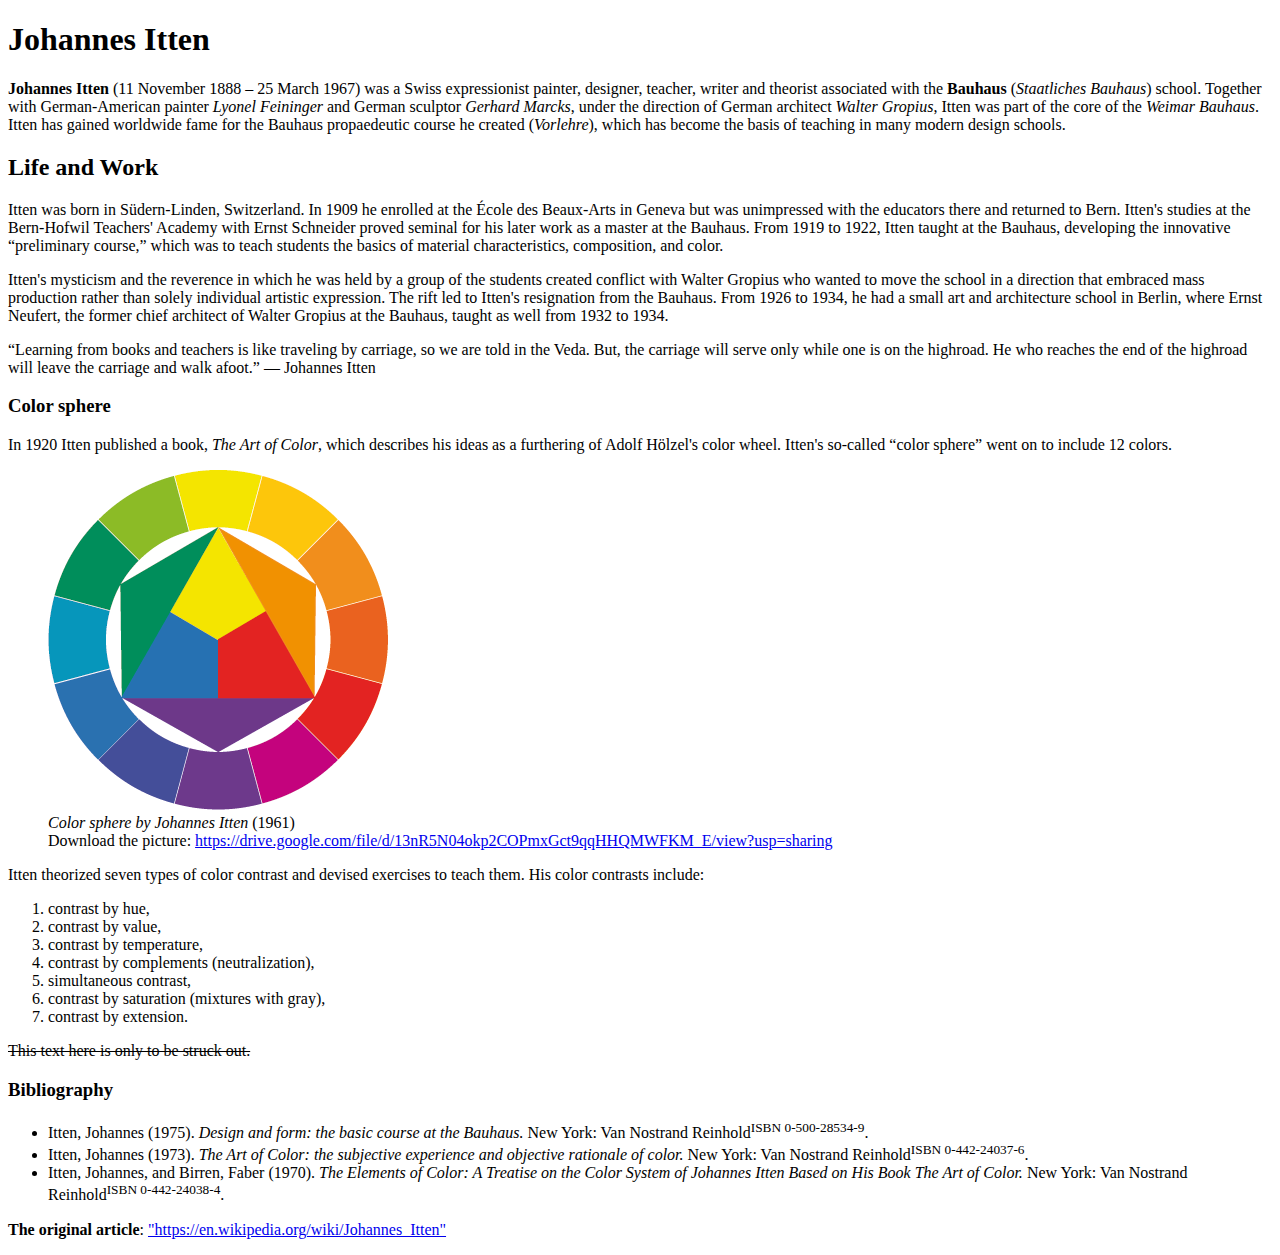
<file: 1/index.html>
<!DOCTYPE html>
<!--Вікторія Титаренко - Практика №1 - Верстка тексту-->
<html lang="en">
<head>
    <meta charset="UTF-8">
    <title>Johannes Itten</title>
</head>
<body>
    <h1>Johannes Itten</h1>
    <p>
        <strong>Johannes Itten</strong> (11 November 1888 – 25 March 1967) was a Swiss expressionist painter, designer, teacher, writer and theorist associated with the <strong>Bauhaus</strong> (<em>Staatliches Bauhaus</em>) school. Together with German-American painter <em>Lyonel Feininger</em> and German sculptor <em>Gerhard Marcks</em>, under the direction of German architect <em>Walter Gropius</em>, Itten was part of the core of the <em>Weimar Bauhaus</em>. Itten has gained worldwide fame for the Bauhaus propaedeutic course he created (<em>Vorlehre</em>), which has become the basis of teaching in many modern design schools.
    </p>

    <h2>Life and Work</h2>

    <p>
        Itten was born in Südern-Linden, Switzerland. In 1909 he enrolled at the École des Beaux-Arts in Geneva but was unimpressed with the educators there and returned to Bern. Itten's studies at the Bern-Hofwil Teachers' Academy with Ernst Schneider proved seminal for his later work as a master at the Bauhaus. From 1919 to 1922, Itten taught at the Bauhaus, developing the innovative “preliminary course,” which was to teach students the basics of material characteristics, composition, and color.
    </p>

    <p>
        Itten's mysticism and the reverence in which he was held by a group of the students created conflict with Walter Gropius who wanted to move the school in a direction that embraced mass production rather than solely individual artistic expression. The rift led to Itten's resignation from the Bauhaus. From 1926 to 1934, he had a small art and architecture school in Berlin, where Ernst Neufert, the former chief architect of Walter Gropius at the Bauhaus, taught as well from 1932 to 1934.
    </p>

    <p>
        <q>Learning from books and teachers is like traveling by carriage, so we are told in the Veda. But, the carriage will serve only while one is on the highroad. He who reaches the end of the highroad will leave the carriage and walk afoot.</q> — Johannes Itten 
    </p>

    <h3>Color sphere</h3>
    <p>
        In 1920 Itten published a book, <em>The Art of Color</em>, which describes his ideas as a furthering of Adolf Hölzel's color wheel. Itten's so-called “color sphere” went on to include 12 colors.  
    </p>
    <figure>
        <img src="Farbkreis_Itten_1961.png">
        <figcaption>
            <em>Color sphere by Johannes Itten</em> (1961)
        </figcaption> 
        <figcaption>   
            Download the picture: 
            <a href="https://drive.google.com/file/d/13nR5N04okp2COPmxGct9qqHHQMWFKM_E/view?usp=sharing">https://drive.google.com/file/d/13nR5N04okp2COPmxGct9qqHHQMWFKM_E/view?usp=sharing </a>
        </figcaption>

    </figure>
    
    <p>
        Itten theorized seven types of color contrast and devised exercises to teach them. His color contrasts include:
    </p>

    <ol>
        <li>contrast by hue,</li>
        <li>contrast by value,</li>
        <li>contrast by temperature,</li>
        <li>contrast by complements (neutralization),</li>
        <li>simultaneous contrast,</li>
        <li>contrast by saturation (mixtures with gray),</li>
        <li>contrast by extension.</li>
    </ol>

    <p><s>This text here is only to be struck out.</s></p>

    <h3>Bibliography</h3>
    <ul>
        <li>Itten, Johannes (1975). <em>Design and form: the basic course at the Bauhaus.</em> New York: Van Nostrand Reinhold<sup>ISBN 0-500-28534-9</sup>.</li>
        <li>Itten, Johannes (1973). <em>The Art of Color: the subjective experience and objective rationale of color.</em> New York: Van Nostrand Reinhold<sup>ISBN 0-442-24037-6</sup>. </li>
        <li>Itten, Johannes, and Birren, Faber (1970). <em>The Elements of Color: A Treatise on the Color System of Johannes Itten Based on His Book The Art of Color.</em> New York: Van Nostrand Reinhold<sup>ISBN 0-442-24038-4</sup>.</li>
    </ul>

    <p>
        <strong>The original article</strong>: <a href="https://en.wikipedia.org/wiki/Johannes_Itten">"https://en.wikipedia.org/wiki/Johannes_Itten"</a>

    </p>

    
</body>
</html>
</file>
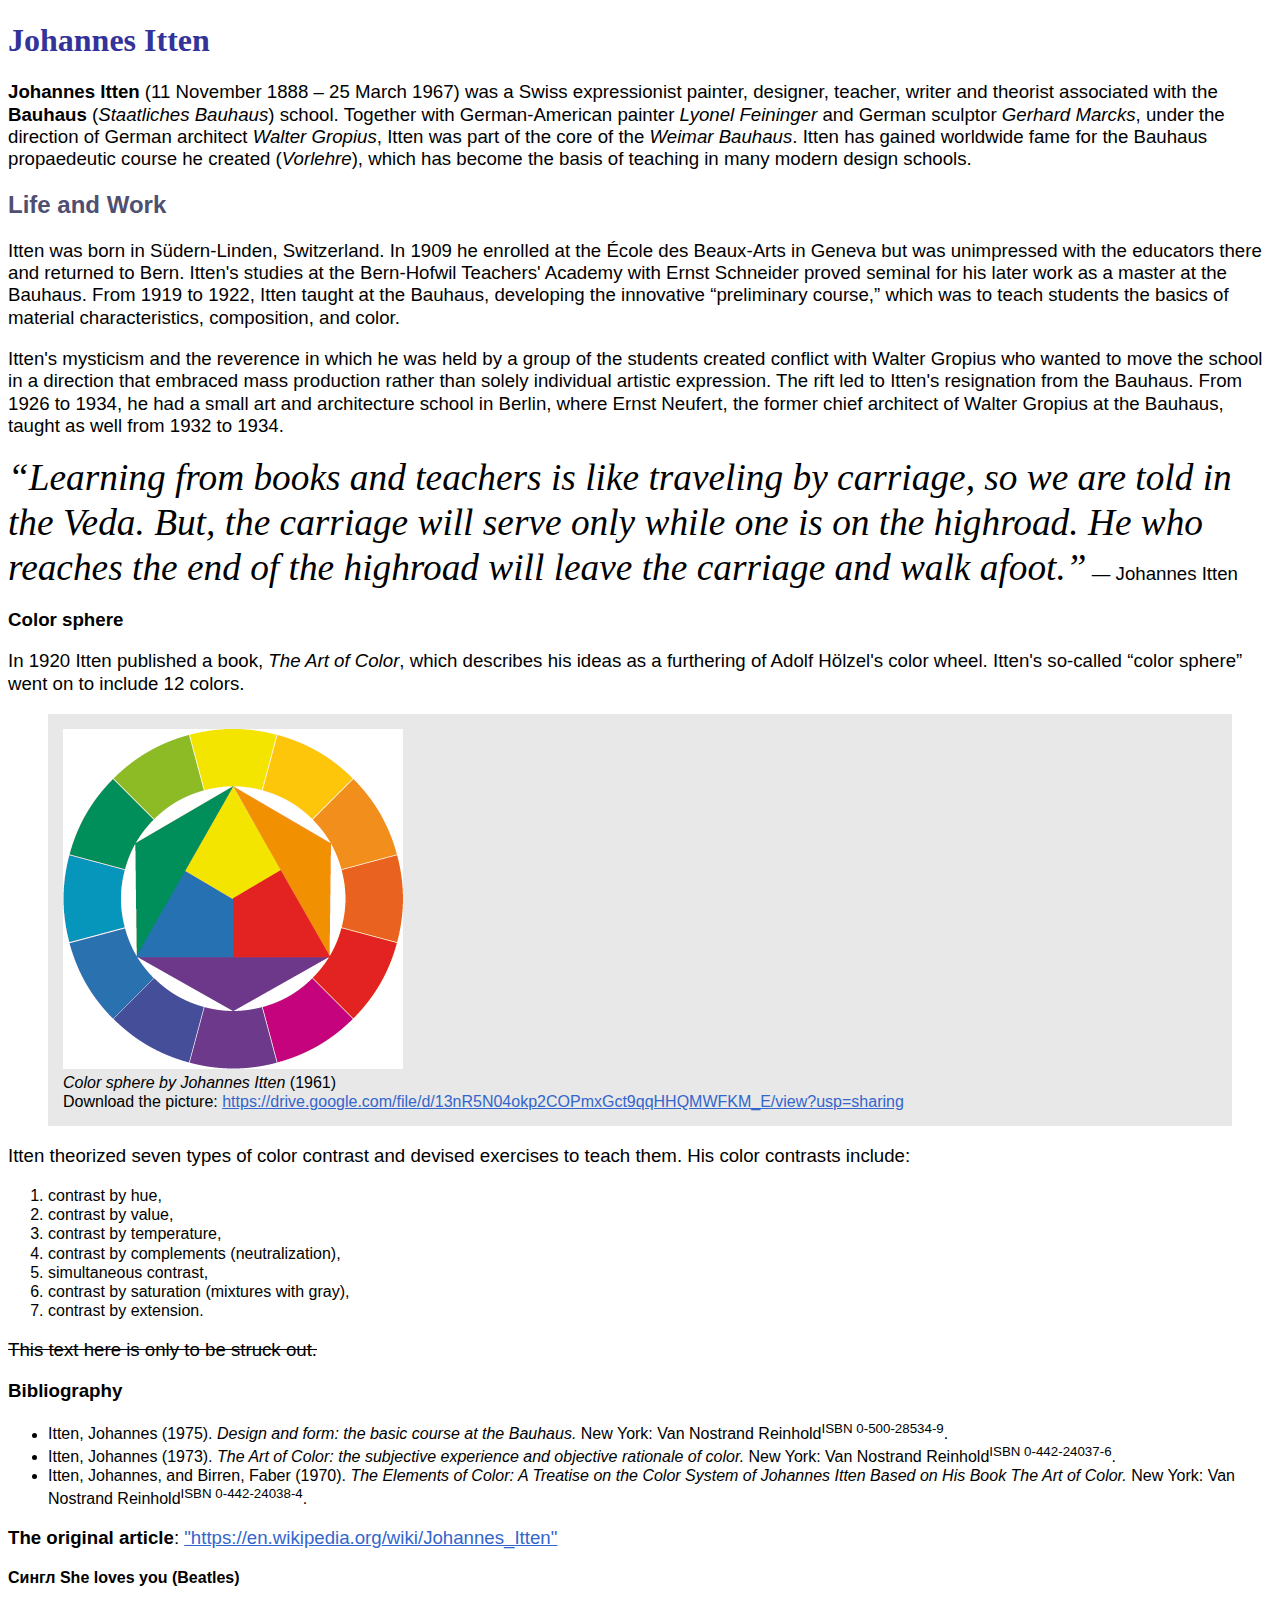
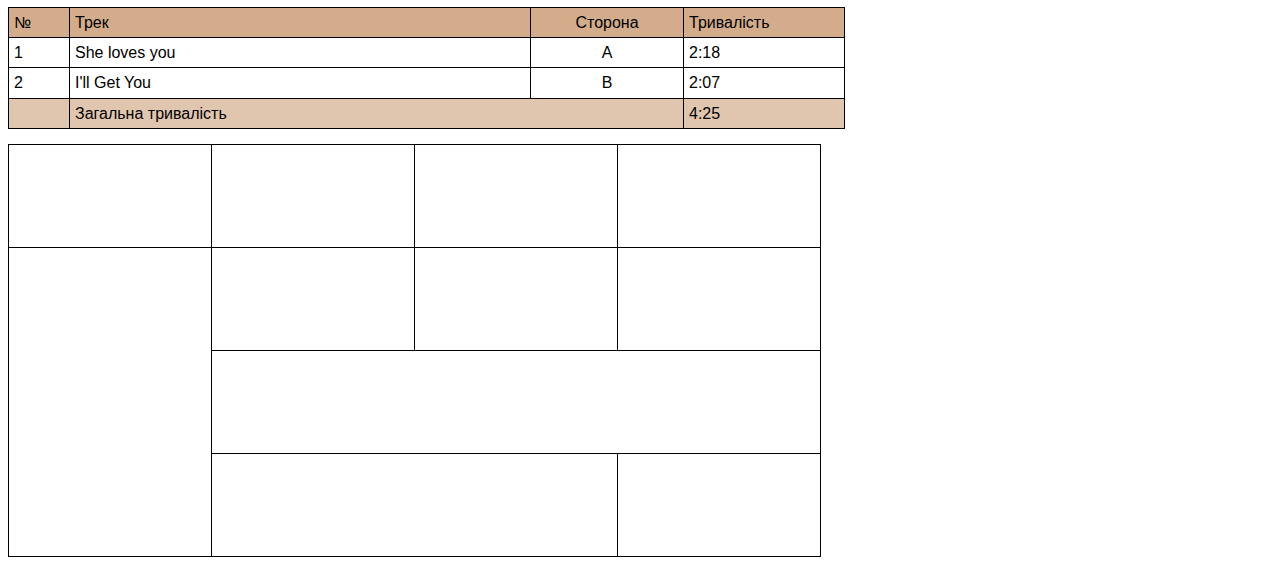
<file: 2/index.html>
<!DOCTYPE html>
<!--Вікторія Титаренко - Практика №2 - Підключення стилів та верстка таблиць-->
<html lang="en">
<head>
    <meta charset="UTF-8">
    <title>Johannes Itten</title>
    <link rel="stylesheet" type="text/css" href="style.css">
</head>
<body>
    <h1>Johannes Itten</h1>
    <p>
        <strong>Johannes Itten</strong> (11 November 1888 – 25 March 1967) was a Swiss expressionist painter, designer, teacher, writer and theorist associated with the <strong>Bauhaus</strong> (<em>Staatliches Bauhaus</em>) school. Together with German-American painter <em>Lyonel Feininger</em> and German sculptor <em>Gerhard Marcks</em>, under the direction of German architect <em>Walter Gropius</em>, Itten was part of the core of the <em>Weimar Bauhaus</em>. Itten has gained worldwide fame for the Bauhaus propaedeutic course he created (<em>Vorlehre</em>), which has become the basis of teaching in many modern design schools.
    </p>

    <h2>Life and Work</h2>

    <p>
        Itten was born in Südern-Linden, Switzerland. In 1909 he enrolled at the École des Beaux-Arts in Geneva but was unimpressed with the educators there and returned to Bern. Itten's studies at the Bern-Hofwil Teachers' Academy with Ernst Schneider proved seminal for his later work as a master at the Bauhaus. From 1919 to 1922, Itten taught at the Bauhaus, developing the innovative “preliminary course,” which was to teach students the basics of material characteristics, composition, and color.
    </p>

    <p>
        Itten's mysticism and the reverence in which he was held by a group of the students created conflict with Walter Gropius who wanted to move the school in a direction that embraced mass production rather than solely individual artistic expression. The rift led to Itten's resignation from the Bauhaus. From 1926 to 1934, he had a small art and architecture school in Berlin, where Ernst Neufert, the former chief architect of Walter Gropius at the Bauhaus, taught as well from 1932 to 1934.
    </p>

    <p>
        <q>Learning from books and teachers is like traveling by carriage, so we are told in the Veda. But, the carriage will serve only while one is on the highroad. He who reaches the end of the highroad will leave the carriage and walk afoot.</q> — Johannes Itten 
    </p>

    <h3>Color sphere</h3>
    <p>
        In 1920 Itten published a book, <em>The Art of Color</em>, which describes his ideas as a furthering of Adolf Hölzel's color wheel. Itten's so-called “color sphere” went on to include 12 colors.  
    </p>
    <figure>
        <img src="Farbkreis_Itten_1961.png">
        <figcaption>
            <em>Color sphere by Johannes Itten</em> (1961)
        </figcaption> 
        <figcaption>   
            Download the picture: 
            <a href="https://drive.google.com/file/d/13nR5N04okp2COPmxGct9qqHHQMWFKM_E/view?usp=sharing">https://drive.google.com/file/d/13nR5N04okp2COPmxGct9qqHHQMWFKM_E/view?usp=sharing </a>
        </figcaption>

    </figure>
    
    <p>
        Itten theorized seven types of color contrast and devised exercises to teach them. His color contrasts include:
    </p>

    <ol>
        <li>contrast by hue,</li>
        <li>contrast by value,</li>
        <li>contrast by temperature,</li>
        <li>contrast by complements (neutralization),</li>
        <li>simultaneous contrast,</li>
        <li>contrast by saturation (mixtures with gray),</li>
        <li>contrast by extension.</li>
    </ol>

    <p><s>This text here is only to be struck out.</s></p>

    <h3>Bibliography</h3>
    <ul>
        <li>Itten, Johannes (1975). <em>Design and form: the basic course at the Bauhaus.</em> New York: Van Nostrand Reinhold<sup>ISBN 0-500-28534-9</sup>.</li>
        <li>Itten, Johannes (1973). <em>The Art of Color: the subjective experience and objective rationale of color.</em> New York: Van Nostrand Reinhold<sup>ISBN 0-442-24037-6</sup>. </li>
        <li>Itten, Johannes, and Birren, Faber (1970). <em>The Elements of Color: A Treatise on the Color System of Johannes Itten Based on His Book The Art of Color.</em> New York: Van Nostrand Reinhold<sup>ISBN 0-442-24038-4</sup>.</li>
    </ul>

    <p>
        <strong>The original article</strong>: <a href="https://en.wikipedia.org/wiki/Johannes_Itten">"https://en.wikipedia.org/wiki/Johannes_Itten"</a>

    </p>
    <table>
        <caption>Сингл She loves you (Beatles)</caption>
        <thead>
            <tr>
                <td class="col-0">№</td>
                <td class="col-1">Трек</td>
                <td class="col-2">Сторона</td>
                <td class="col-3">Тривалість</td>
            </tr>
        </thead>
        <tfoot>
            <tr>
                <td class="col-0"></td>
                <td colspan="2" class="col-1">Загальна тривалість</td>
                
                <td class="col-3">4:25</td>
            </tr>
        </tfoot>
        <tbody>
            <tr>
                <td class="col-0">1</td>
                <td class="col-1">She loves you</td>
                <td class="col-2">А</td>
                <td class="col-3">2:18</td>
            </tr>
            <tr>
                <td class="col-0">2</td>
                <td class="col-1">I'll Get You</td>
                <td class="col-2">B</td>
                <td class="col-3">2:07</td>
            </tr>
        </tbody>
            
    </table>

    <table class="t2">
        <tr>
            <td></td>
            <td></td>
            <td></td>
            <td></td>
        </tr>

        <tr>
            <td rowspan="3"></td>
            <td></td>
            <td></td>
            <td></td> 
        </tr>

        <tr>
            <td colspan="3"></td> 
        </tr>

        <tr>
            <td colspan="2"></td>
            <td></td>
        </tr>
    </table>
    
</body>
</html>
</file>
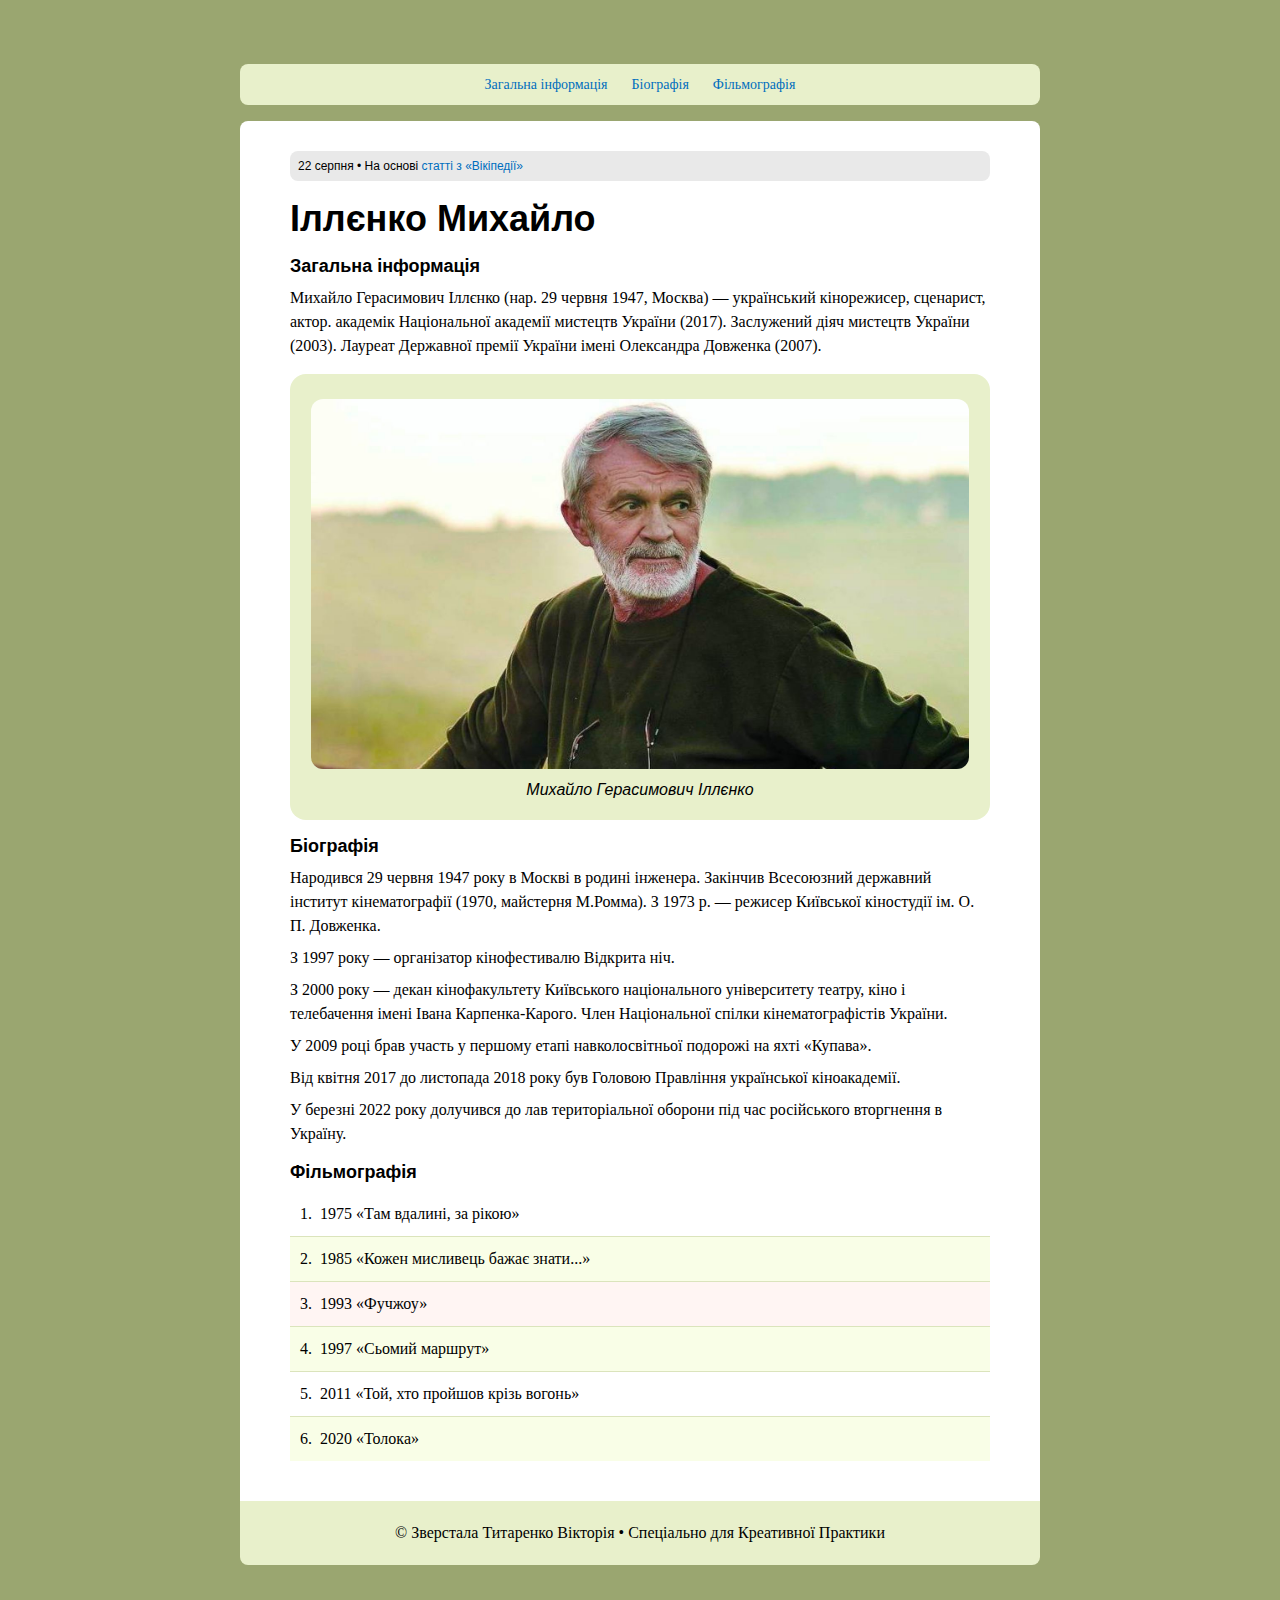
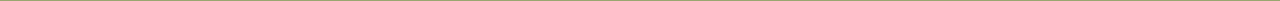
<file: 3/index.html>
<!-- Титаренко Вікторія — Практика №3 — Блочна модель, селектори, псевдокласи та медіазапити.-->
<!DOCTYPE html>
<html lang="en">
<head>
    <meta charset="UTF-8">
    <title>Майстер-клас №5</title>
    <link rel="stylesheet" href="style.css">
    <meta name="viewport" content="width=device-width, initial-scale=1, shrink-to-fit=no,minimal-ui">
</head>
<body>

    <div class="nav-wrapper">
        <nav>   
            <span class="nav-caption">Меню</span>
            <ul class="nav">
                <li>
                    <a href="#">Загальна інформація</a>
                </li>

                <li>
                    <a href="#">Біографія</a>
                </li>

                <li>
                    <a href="#">Фільмографія</a>
                </li>
            </ul>

        </nav>
    </div>

    <article>

        <header>
            <span class="date">22 серпня</span>
            &bull;
            <span class="sourse">
                На основі 
                <a href="#">статті з «Вікіпедії»</a>
            </span>

        </header>

        <h1>Іллєнко Михайло</h1>

        <h2>Загальна інформація</h2>

        <p>Михайло Герасимович Іллєнко (нар. 29 червня 1947, Москва) — український кінорежисер, сценарист, актор. академік Національної академії мистецтв України (2017). Заслужений діяч мистецтв України (2003). Лауреат Державної премії України імені Олександра Довженка (2007).</p>

        <figure>
            <img src="image.png" alt="Іллєнко Михайло">
            <figcaption>Михайло Герасимович Іллєнко </figcaption>
        </figure>

        <h2>Біографія</h2>

        <p>Народився 29 червня 1947 року в Москві в родині інженера. Закінчив Всесоюзний державний інститут кінематографії (1970, майстерня М.Ромма). З 1973 р. — режисер Київської кіностудії ім. О. П. Довженка.</p>

        <p>З 1997 року — організатор кінофестивалю Відкрита ніч.</p>
        
        <p> З 2000 року — декан кінофакультету Київського національного університету театру, кіно і телебачення імені Івана Карпенка-Карого. Член Національної спілки кінематографістів України.</p>

        <p>У 2009 році брав участь у першому етапі навколосвітньої подорожі на яхті «Купава».</p> 
           
        <p>Від квітня 2017 до листопада 2018 року був Головою Правління української кіноакадемії.</p>
        
        <p>У березні 2022 року долучився до лав територіальної оборони під час російського вторгнення в Україну.</p>

        <h2>Фільмографія</h2>
        <ol>
            <li>1975 «Там вдалині, за рікою»</li>
            <li>1985 «Кожен мисливець бажає знати...»</li>
            <li>1993 «Фучжоу»</li>
            <li>1997 «Сьомий маршрут»</li>
            <li>2011 «Той, хто пройшов крізь вогонь» </li>
            <li>2020 «Толока»</li>
        </ol>

    </article>

    <footer>
       <span class="copyright">&copy; Зверстала Титаренко Вікторія</span>
       <span class="bullet">&bull;</span>
       <span class="imprint">Спеціально для Креативної Практики</span>
       


    </footer>
</body>
</html>
</file>
<file: 2/style.css>
body{
    font-family: Arial, 'Franklin Gothic Medium', 'Arial Narrow', sans-serif;
    color: #000000;
    line-height: 1.2;
}

h1{
    font-family: Arial Black;
    font-size: 24 pt;
    color:  #333399;   
}

 h2{
    font-family: Arial;
    font-size: 20 pt;
    font-weight: bold;
    color:  #4f4f71;
 }

 p{
    font-size: 14pt;
 }

 figure{
    padding: 15px;
    background-color: #e8e8e8;
 }
a{
    color: #3366cc;
}

q{
    font-family: Georgia;
    font-size: 200%;
    font-style: italic;
}

table{
    border-collapse: collapse;
    margin-bottom: 15px;
}

caption {
    text-align: left;
    font-weight: bold;
    margin-bottom: 20px;
}

thead td {
    background: #d3ad8b;

}
tfoot td {
    background: #e1c6af;
}

.col-0 {
    padding: 5px;
    width: 50px;
    text-align: left;
}

.col-1 {
    width: 450px;
    padding: 5px;
    text-align: left;
}

.col-2 {
    width: 150px;
    text-align: center;
}

.col-3 {
    width: 150px;
    padding: 5px;
    text-align: left;
}

td{
    border: 1px solid #000000;
}

.t2 td{
    width: 200px;
    height: 100px;
}
</file>
<file: 3/style.css>
/*Титаренко Вікторія — Практика №3 — Блочна модель, селектори, псевдокласи та медіазапити.*/
:root {
    font-family: 'Tahoma';
    font-style: normal;
    font-weight: 400;
    font-size: 14px;
    line-height: 1.5;
    box-sizing:border-box;
}
*,
*::before,
*::after {
    box-sizing: inherit;
}

body {
    background: #9AA670;

    margin: 12px;
}

nav {
    background: #E8F0CB;
    border-radius: 8px;

    margin-bottom: 16px;
    padding-bottom: 6px;
}

.nav-caption {
    font-family: Arial;
    font-size: 14px;
    font-weight: 900;
    line-height: 1.5;
    text-align: center;
    padding: 10px;
    display: block;
}

.nav {
    list-style: none;
    padding-left: 0;
    margin-top: 3px;

    margin-bottom: 0;

}

.nav > li {
    text-align: center;
    padding: 0;


}

.nav > li > a {
    
    display: block;
    padding: 6px 10px;
}

.nav > li > a:hover {
    background: #FFFFFF;

}


a:link {
    color: #006EBE;
    text-decoration: none;
}

a:hover {
    color: #5EAAE0;
}

a:visited {
    color: #0B257D;

}


article {
    background: #FFFFFF;
    border-radius: 8px 8px 0 0;

    padding: 16px;
}

article header {
    font-family: Arial;
    font-size: 12px;
    line-height: 1.166666;
    border-radius: 8px;

    padding: 8px;
    background: #E9E9E9;
}

figure {
    background: #E8F0CB;
    margin: 16px 0;
    border-radius: 12px 12px 8px 6px;

}

figure > img {
    border-radius: 12px;
    display: block;
}


ol > li {
    border-bottom: 1px solid #DBE4BC;
    padding: 10px;
    padding-left: 30px;
}

ol > li::before {
    content: counter(list-item) ".";

    margin-left: -20px;

    display: inline-block;
    width: 20px;


    
}

ol {
    list-style: none;
    padding-left: 0;
    margin-top: 0;
    margin-bottom: 0;
}

ol > li:last-child {
    border-bottom: 0;
}
ol > li:nth-child(even) {
    background: #F9FEE7;
}

ol > li:nth-child(3){
    background: #FFF5F3;;
}


img {
    max-width: 100%;
    height: auto;
}

footer {
    line-height: 1.5;
    background: #E8F0CB;
    border-radius: 0px 0px 8px 8px;
    padding: 20px;
}
 
.copyright,
.imprint {
    display: block;
}

.bullet {
    display: none;
}

.copyright {
    margin-bottom: 6px;

}

h1 {
    font-family: Tahoma, sans-serif;
    font-size: 36px;
    font-weight: 700;
    line-height: 1.206944;

    margin-top: 16px;
    margin-bottom: 16px;
}

h2 {
    font-family: Tahoma, sans-serif;
    font-size: 18px;
    font-weight: 700;
    line-height: 1.222222;

    margin-top: 8px;
    margin-bottom: 8px;
}

p{
    margin-top: 8px;
    margin-bottom: 8px; 
}

p + h2{
    margin-top: 16px;
}

figcaption {
    font-family: 'Arial';
    font-style: italic;
    font-weight: 400;
    font-size: 12px;
    line-height: 21px;
    text-align: center;
    
    padding: 10px 10px 6px;
}

@media screen and (min-width: 620px) {
    :root {
        font-size: 16px;
        line-height: 1.5;
    }

    
    body {
        margin: 24px 24px 44px;
    }

    nav {
        padding-bottom: 0;
        display: inline-block;
    }

    .nav > li > a {
    
        font-size: 14px;
        line-height: 1.5;
        border-radius: 4px;
    }
    .nav-caption {
        
        display: none;
    }

    .nav {
        margin-top: 0;
    }

    .nav > li {
        display: inline-block;
    }

   
    article {
        padding: 16px 30px;
    }

    figure {
        border-radius: 4px;


        margin-top: 8px;
        padding: 20px 23.5px;
    }
    figure > img {
        border-radius: 0px 6px 0px 4px;
    }

    figcaption {
        font-size: 16px;
        line-height: 1.3125;    
    }
    
    .nav-wrapper,
    article,
    footer {
        margin-right: auto;
        margin-left: auto;
        max-width: 680px;
    }

    article header {
        font-size: 12;
        line-height: 1.16666;
    }

    footer {
        text-align: center;
    }
    .copyright,
    .imprint,
    .bullet {
        display: inline;
    }

}

@media screen and (min-width: 820px) {
    body {
        margin: 64px 64px 36px;
    }

    nav {
        display: block;
        text-align: center;
    }

    .nav {
        padding-top: 4px;
        padding-bottom: 4px;
    }

    article {
        padding: 30px 50px 40px;
    }

    figure {
        border-radius: 16px;


        margin-top: 16px;
        padding: 24.5px 21px 14.5px;
    
    }

    figure > img {
        border-radius: 12px;
    }
    .nav-wrapper,
    article,
    footer {
        max-width: 800px;
    }
}
</file>
